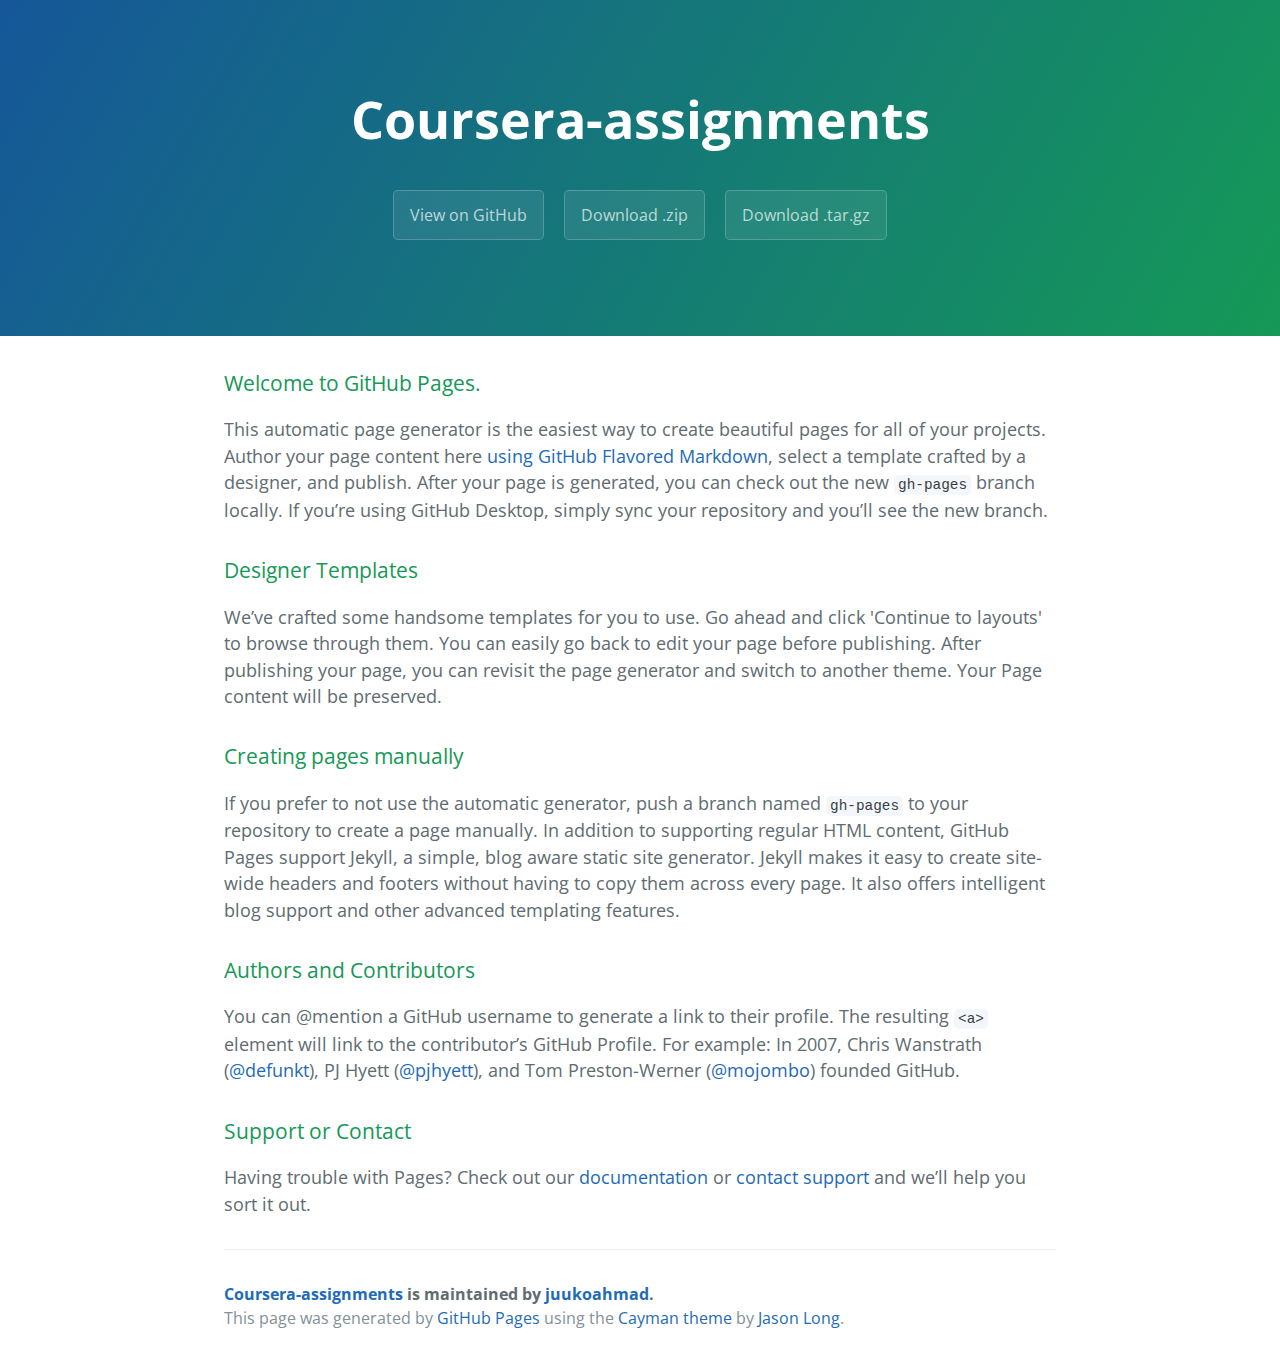
<file: index.html>
<!DOCTYPE html>
<html lang="en-us">
  <head>
    <meta charset="UTF-8">
    <title>Coursera-assignments by juukoahmad</title>
    <meta name="viewport" content="width=device-width, initial-scale=1">
    <link rel="stylesheet" type="text/css" href="stylesheets/normalize.css" media="screen">
    <link href='https://fonts.googleapis.com/css?family=Open+Sans:400,700' rel='stylesheet' type='text/css'>
    <link rel="stylesheet" type="text/css" href="stylesheets/stylesheet.css" media="screen">
    <link rel="stylesheet" type="text/css" href="stylesheets/github-light.css" media="screen">
  </head>
  <body>
    <section class="page-header">
      <h1 class="project-name">Coursera-assignments</h1>
      <h2 class="project-tagline"></h2>
      <a href="https://github.com/juukoahmad/coursera-assignments" class="btn">View on GitHub</a>
      <a href="https://github.com/juukoahmad/coursera-assignments/zipball/master" class="btn">Download .zip</a>
      <a href="https://github.com/juukoahmad/coursera-assignments/tarball/master" class="btn">Download .tar.gz</a>
    </section>

    <section class="main-content">
      <h3>
<a id="welcome-to-github-pages" class="anchor" href="#welcome-to-github-pages" aria-hidden="true"><span aria-hidden="true" class="octicon octicon-link"></span></a>Welcome to GitHub Pages.</h3>

<p>This automatic page generator is the easiest way to create beautiful pages for all of your projects. Author your page content here <a href="https://guides.github.com/features/mastering-markdown/">using GitHub Flavored Markdown</a>, select a template crafted by a designer, and publish. After your page is generated, you can check out the new <code>gh-pages</code> branch locally. If you’re using GitHub Desktop, simply sync your repository and you’ll see the new branch.</p>

<h3>
<a id="designer-templates" class="anchor" href="#designer-templates" aria-hidden="true"><span aria-hidden="true" class="octicon octicon-link"></span></a>Designer Templates</h3>

<p>We’ve crafted some handsome templates for you to use. Go ahead and click 'Continue to layouts' to browse through them. You can easily go back to edit your page before publishing. After publishing your page, you can revisit the page generator and switch to another theme. Your Page content will be preserved.</p>

<h3>
<a id="creating-pages-manually" class="anchor" href="#creating-pages-manually" aria-hidden="true"><span aria-hidden="true" class="octicon octicon-link"></span></a>Creating pages manually</h3>

<p>If you prefer to not use the automatic generator, push a branch named <code>gh-pages</code> to your repository to create a page manually. In addition to supporting regular HTML content, GitHub Pages support Jekyll, a simple, blog aware static site generator. Jekyll makes it easy to create site-wide headers and footers without having to copy them across every page. It also offers intelligent blog support and other advanced templating features.</p>

<h3>
<a id="authors-and-contributors" class="anchor" href="#authors-and-contributors" aria-hidden="true"><span aria-hidden="true" class="octicon octicon-link"></span></a>Authors and Contributors</h3>

<p>You can @mention a GitHub username to generate a link to their profile. The resulting <code>&lt;a&gt;</code> element will link to the contributor’s GitHub Profile. For example: In 2007, Chris Wanstrath (<a href="https://github.com/defunkt" class="user-mention">@defunkt</a>), PJ Hyett (<a href="https://github.com/pjhyett" class="user-mention">@pjhyett</a>), and Tom Preston-Werner (<a href="https://github.com/mojombo" class="user-mention">@mojombo</a>) founded GitHub.</p>

<h3>
<a id="support-or-contact" class="anchor" href="#support-or-contact" aria-hidden="true"><span aria-hidden="true" class="octicon octicon-link"></span></a>Support or Contact</h3>

<p>Having trouble with Pages? Check out our <a href="https://help.github.com/pages">documentation</a> or <a href="https://github.com/contact">contact support</a> and we’ll help you sort it out.</p>

      <footer class="site-footer">
        <span class="site-footer-owner"><a href="https://github.com/juukoahmad/coursera-assignments">Coursera-assignments</a> is maintained by <a href="https://github.com/juukoahmad">juukoahmad</a>.</span>

        <span class="site-footer-credits">This page was generated by <a href="https://pages.github.com">GitHub Pages</a> using the <a href="https://github.com/jasonlong/cayman-theme">Cayman theme</a> by <a href="https://twitter.com/jasonlong">Jason Long</a>.</span>
      </footer>

    </section>

  
  </body>
</html>
</file>
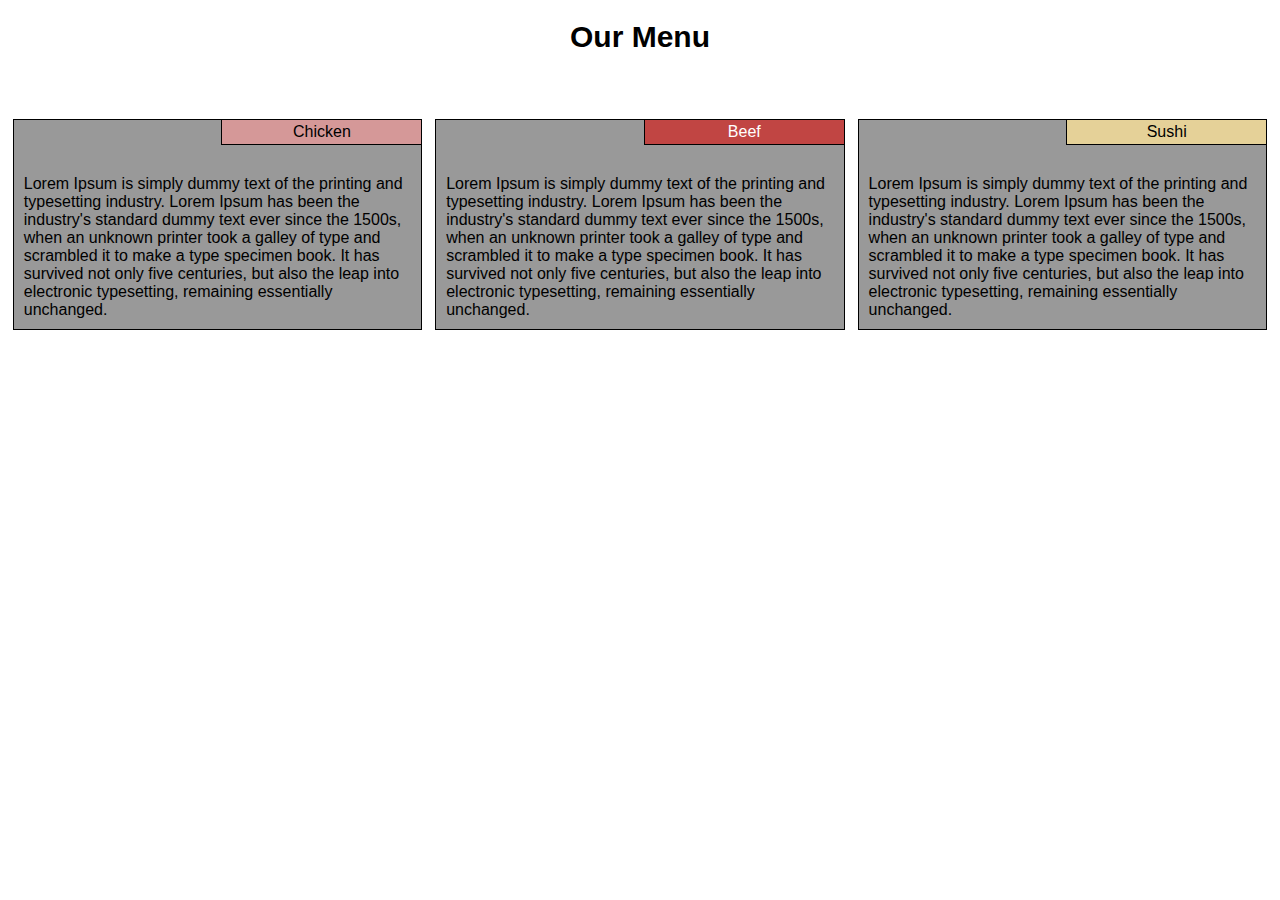
<file: assignment1/index.html>
<!DOCTYPE html>
<html>
<head>
	<meta charset="utf-8">
	<meta name="viewport" content="width=device-width, initial-scale=1">
	<title>Assignment solution for module 2</title>
	<link rel="stylesheet"  href="css/style.css">
</head>
<body>
	<header>
		<h1>Our Menu </h1>
	</header>
	

	<div class="col-lg-4 col-md-6 col-sm-12">
		
		<div class="heading">Chicken</div>
		
			<p>	Lorem Ipsum is simply dummy text of the printing and typesetting industry. Lorem Ipsum has been the industry's standard dummy text ever since the 1500s, when an unknown printer took a galley of type and scrambled it to make a type specimen book. It has survived not only five centuries, but also the leap into electronic typesetting, remaining essentially unchanged.
			</p>
		</div>

		<div class="col-lg-4 col-md-6 col-sm-12">

			<div class="heading">Beef</div>
		<p>Lorem Ipsum is simply dummy text of the printing and typesetting industry. Lorem Ipsum has been the industry's standard dummy text ever since the 1500s, when an unknown printer took a galley of type and scrambled it to make a type specimen book. It has survived not only five centuries, but also the leap into electronic typesetting, remaining essentially unchanged.</p>

		</div>

		<div class="col-lg-4 col-md-12 col-sm-12">

			<div class="heading">Sushi</div>
		<p>	Lorem Ipsum is simply dummy text of the printing and typesetting industry. Lorem Ipsum has been the industry's standard dummy text ever since the 1500s, when an unknown printer took a galley of type and scrambled it to make a type specimen book. It has survived not only five centuries, but also the leap into electronic typesetting, remaining essentially unchanged. </p>

	</div>

</body>
</html>
</file>
<file: stylesheets/stylesheet.css>
* {
  box-sizing: border-box; }

body {
  padding: 0;
  margin: 0;
  font-family: "Open Sans", "Helvetica Neue", Helvetica, Arial, sans-serif;
  font-size: 16px;
  line-height: 1.5;
  color: #606c71; }

a {
  color: #1e6bb8;
  text-decoration: none; }
  a:hover {
    text-decoration: underline; }

.btn {
  display: inline-block;
  margin-bottom: 1rem;
  color: rgba(255, 255, 255, 0.7);
  background-color: rgba(255, 255, 255, 0.08);
  border-color: rgba(255, 255, 255, 0.2);
  border-style: solid;
  border-width: 1px;
  border-radius: 0.3rem;
  transition: color 0.2s, background-color 0.2s, border-color 0.2s; }
  .btn + .btn {
    margin-left: 1rem; }

.btn:hover {
  color: rgba(255, 255, 255, 0.8);
  text-decoration: none;
  background-color: rgba(255, 255, 255, 0.2);
  border-color: rgba(255, 255, 255, 0.3); }

@media screen and (min-width: 64em) {
  .btn {
    padding: 0.75rem 1rem; } }

@media screen and (min-width: 42em) and (max-width: 64em) {
  .btn {
    padding: 0.6rem 0.9rem;
    font-size: 0.9rem; } }

@media screen and (max-width: 42em) {
  .btn {
    display: block;
    width: 100%;
    padding: 0.75rem;
    font-size: 0.9rem; }
    .btn + .btn {
      margin-top: 1rem;
      margin-left: 0; } }

.page-header {
  color: #fff;
  text-align: center;
  background-color: #159957;
  background-image: linear-gradient(120deg, #155799, #159957); }

@media screen and (min-width: 64em) {
  .page-header {
    padding: 5rem 6rem; } }

@media screen and (min-width: 42em) and (max-width: 64em) {
  .page-header {
    padding: 3rem 4rem; } }

@media screen and (max-width: 42em) {
  .page-header {
    padding: 2rem 1rem; } }

.project-name {
  margin-top: 0;
  margin-bottom: 0.1rem; }

@media screen and (min-width: 64em) {
  .project-name {
    font-size: 3.25rem; } }

@media screen and (min-width: 42em) and (max-width: 64em) {
  .project-name {
    font-size: 2.25rem; } }

@media screen and (max-width: 42em) {
  .project-name {
    font-size: 1.75rem; } }

.project-tagline {
  margin-bottom: 2rem;
  font-weight: normal;
  opacity: 0.7; }

@media screen and (min-width: 64em) {
  .project-tagline {
    font-size: 1.25rem; } }

@media screen and (min-width: 42em) and (max-width: 64em) {
  .project-tagline {
    font-size: 1.15rem; } }

@media screen and (max-width: 42em) {
  .project-tagline {
    font-size: 1rem; } }

.main-content :first-child {
  margin-top: 0; }
.main-content img {
  max-width: 100%; }
.main-content h1, .main-content h2, .main-content h3, .main-content h4, .main-content h5, .main-content h6 {
  margin-top: 2rem;
  margin-bottom: 1rem;
  font-weight: normal;
  color: #159957; }
.main-content p {
  margin-bottom: 1em; }
.main-content code {
  padding: 2px 4px;
  font-family: Consolas, "Liberation Mono", Menlo, Courier, monospace;
  font-size: 0.9rem;
  color: #383e41;
  background-color: #f3f6fa;
  border-radius: 0.3rem; }
.main-content pre {
  padding: 0.8rem;
  margin-top: 0;
  margin-bottom: 1rem;
  font: 1rem Consolas, "Liberation Mono", Menlo, Courier, monospace;
  color: #567482;
  word-wrap: normal;
  background-color: #f3f6fa;
  border: solid 1px #dce6f0;
  border-radius: 0.3rem; }
  .main-content pre > code {
    padding: 0;
    margin: 0;
    font-size: 0.9rem;
    color: #567482;
    word-break: normal;
    white-space: pre;
    background: transparent;
    border: 0; }
.main-content .highlight {
  margin-bottom: 1rem; }
  .main-content .highlight pre {
    margin-bottom: 0;
    word-break: normal; }
.main-content .highlight pre, .main-content pre {
  padding: 0.8rem;
  overflow: auto;
  font-size: 0.9rem;
  line-height: 1.45;
  border-radius: 0.3rem; }
.main-content pre code, .main-content pre tt {
  display: inline;
  max-width: initial;
  padding: 0;
  margin: 0;
  overflow: initial;
  line-height: inherit;
  word-wrap: normal;
  background-color: transparent;
  border: 0; }
  .main-content pre code:before, .main-content pre code:after, .main-content pre tt:before, .main-content pre tt:after {
    content: normal; }
.main-content ul, .main-content ol {
  margin-top: 0; }
.main-content blockquote {
  padding: 0 1rem;
  margin-left: 0;
  color: #819198;
  border-left: 0.3rem solid #dce6f0; }
  .main-content blockquote > :first-child {
    margin-top: 0; }
  .main-content blockquote > :last-child {
    margin-bottom: 0; }
.main-content table {
  display: block;
  width: 100%;
  overflow: auto;
  word-break: normal;
  word-break: keep-all; }
  .main-content table th {
    font-weight: bold; }
  .main-content table th, .main-content table td {
    padding: 0.5rem 1rem;
    border: 1px solid #e9ebec; }
.main-content dl {
  padding: 0; }
  .main-content dl dt {
    padding: 0;
    margin-top: 1rem;
    font-size: 1rem;
    font-weight: bold; }
  .main-content dl dd {
    padding: 0;
    margin-bottom: 1rem; }
.main-content hr {
  height: 2px;
  padding: 0;
  margin: 1rem 0;
  background-color: #eff0f1;
  border: 0; }

@media screen and (min-width: 64em) {
  .main-content {
    max-width: 64rem;
    padding: 2rem 6rem;
    margin: 0 auto;
    font-size: 1.1rem; } }

@media screen and (min-width: 42em) and (max-width: 64em) {
  .main-content {
    padding: 2rem 4rem;
    font-size: 1.1rem; } }

@media screen and (max-width: 42em) {
  .main-content {
    padding: 2rem 1rem;
    font-size: 1rem; } }

.site-footer {
  padding-top: 2rem;
  margin-top: 2rem;
  border-top: solid 1px #eff0f1; }

.site-footer-owner {
  display: block;
  font-weight: bold; }

.site-footer-credits {
  color: #819198; }

@media screen and (min-width: 64em) {
  .site-footer {
    font-size: 1rem; } }

@media screen and (min-width: 42em) and (max-width: 64em) {
  .site-footer {
    font-size: 1rem; } }

@media screen and (max-width: 42em) {
  .site-footer {
    font-size: 0.9rem; } }
</file>
<file: stylesheets/github-light.css>
/*
The MIT License (MIT)

Copyright (c) 2016 GitHub, Inc.

Permission is hereby granted, free of charge, to any person obtaining a copy
of this software and associated documentation files (the "Software"), to deal
in the Software without restriction, including without limitation the rights
to use, copy, modify, merge, publish, distribute, sublicense, and/or sell
copies of the Software, and to permit persons to whom the Software is
furnished to do so, subject to the following conditions:

The above copyright notice and this permission notice shall be included in all
copies or substantial portions of the Software.

THE SOFTWARE IS PROVIDED "AS IS", WITHOUT WARRANTY OF ANY KIND, EXPRESS OR
IMPLIED, INCLUDING BUT NOT LIMITED TO THE WARRANTIES OF MERCHANTABILITY,
FITNESS FOR A PARTICULAR PURPOSE AND NONINFRINGEMENT. IN NO EVENT SHALL THE
AUTHORS OR COPYRIGHT HOLDERS BE LIABLE FOR ANY CLAIM, DAMAGES OR OTHER
LIABILITY, WHETHER IN AN ACTION OF CONTRACT, TORT OR OTHERWISE, ARISING FROM,
OUT OF OR IN CONNECTION WITH THE SOFTWARE OR THE USE OR OTHER DEALINGS IN THE
SOFTWARE.

*/

.pl-c /* comment */ {
  color: #969896;
}

.pl-c1 /* constant, variable.other.constant, support, meta.property-name, support.constant, support.variable, meta.module-reference, markup.raw, meta.diff.header */,
.pl-s .pl-v /* string variable */ {
  color: #0086b3;
}

.pl-e /* entity */,
.pl-en /* entity.name */ {
  color: #795da3;
}

.pl-smi /* variable.parameter.function, storage.modifier.package, storage.modifier.import, storage.type.java, variable.other */,
.pl-s .pl-s1 /* string source */ {
  color: #333;
}

.pl-ent /* entity.name.tag */ {
  color: #63a35c;
}

.pl-k /* keyword, storage, storage.type */ {
  color: #a71d5d;
}

.pl-s /* string */,
.pl-pds /* punctuation.definition.string, string.regexp.character-class */,
.pl-s .pl-pse .pl-s1 /* string punctuation.section.embedded source */,
.pl-sr /* string.regexp */,
.pl-sr .pl-cce /* string.regexp constant.character.escape */,
.pl-sr .pl-sre /* string.regexp source.ruby.embedded */,
.pl-sr .pl-sra /* string.regexp string.regexp.arbitrary-repitition */ {
  color: #183691;
}

.pl-v /* variable */ {
  color: #ed6a43;
}

.pl-id /* invalid.deprecated */ {
  color: #b52a1d;
}

.pl-ii /* invalid.illegal */ {
  color: #f8f8f8;
  background-color: #b52a1d;
}

.pl-sr .pl-cce /* string.regexp constant.character.escape */ {
  font-weight: bold;
  color: #63a35c;
}

.pl-ml /* markup.list */ {
  color: #693a17;
}

.pl-mh /* markup.heading */,
.pl-mh .pl-en /* markup.heading entity.name */,
.pl-ms /* meta.separator */ {
  font-weight: bold;
  color: #1d3e81;
}

.pl-mq /* markup.quote */ {
  color: #008080;
}

.pl-mi /* markup.italic */ {
  font-style: italic;
  color: #333;
}

.pl-mb /* markup.bold */ {
  font-weight: bold;
  color: #333;
}

.pl-md /* markup.deleted, meta.diff.header.from-file */ {
  color: #bd2c00;
  background-color: #ffecec;
}

.pl-mi1 /* markup.inserted, meta.diff.header.to-file */ {
  color: #55a532;
  background-color: #eaffea;
}

.pl-mdr /* meta.diff.range */ {
  font-weight: bold;
  color: #795da3;
}

.pl-mo /* meta.output */ {
  color: #1d3e81;
}
</file>
<file: assignment1/css/style.css>
/*Page styling starts here*/

body{
	font-family: Helvetica, Arial, sans-serif;
}

*{
	
	margin: 0;
	padding: 0;
	box-sizing: border-box;
}

div{
	background-color: #999999;
	border: 1px solid black;
}

body>div{
	position: relative;
}

h1 {
  text-align: center;
   margin: 20px;
   font-size: 30px;
}

.heading{
	border-width: 0 0 1px 1px;
	width: 200px;
	padding: 3px;
	text-align: center;
	position: absolute;
	right: 0;
}

p{
	margin-top: 45px;
	padding: 10px;
}

/*******Color section headings**********/

div:nth-child(2)>.heading{
	background-color: #D59898;
}


div:nth-child(3)>.heading{

	background-color: #C14543;
	color: #ffffff;
}

div:nth-child(4)>.heading{
	background-color: #E5D198;
}


/***************Large device view****************/
@media (min-width: 992px){
	.col-lg-4{
		width: 32%;
		float: left;
		margin: 45px 0 15px 1%;
	}
}


		
/***************Medium device view****************/
@media(min-width: 768px) and (max-width: 991px){
	
	.col-md-6{
		width: 47.75%;
		margin: 30px 0 15px  1.5%;
		float: left;
	}

	.col-md-12{
		width: 97%;
		margin: 15px 1.5% 15px 1.5%;
		clear: left;
	}

}

/***************Small device view****************/

@media(max-width: 767px){
	.col-sm-12 {
    width: 97%;
    margin: 15px 2% ;
  }
}
</file>
